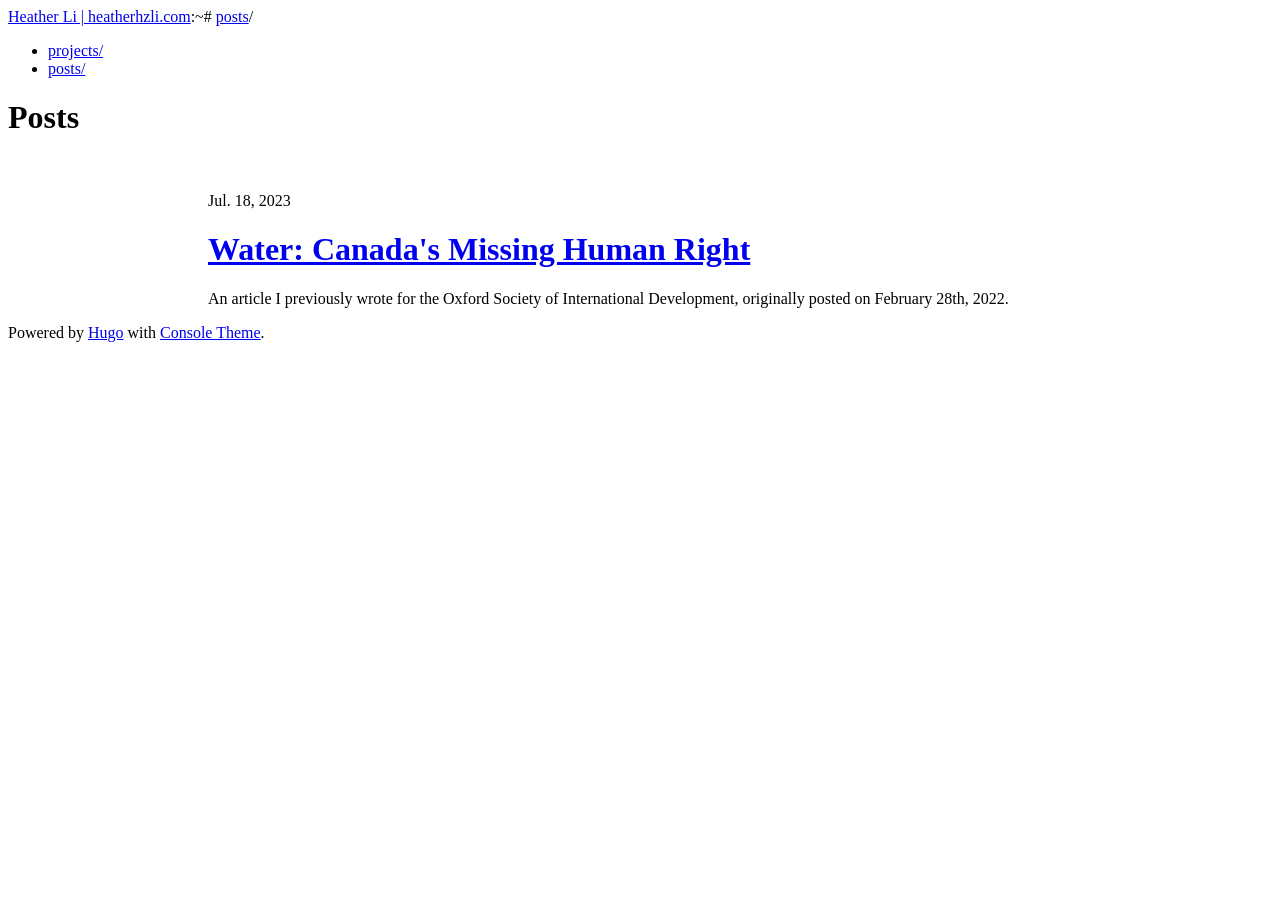
<file: public/posts/index.html>
<!DOCTYPE html>
<html lang="en-uk">
<head>
    <meta charset="utf-8">
    <meta http-equiv="X-UA-Compatible" content="IE=edge">
    <title>Heather Li | heatherhzli.com/posts/</title>
    
    <meta name="viewport" content="width=device-width, initial-scale=1">
    <meta name="robots" content="all,follow">
    <meta name="googlebot" content="index,follow,snippet,archive">
    <link rel="stylesheet" href="http://example.org/hugo-theme-console/css/terminal-0.7.2.min.css">
    <link rel="stylesheet" href="http://example.org/hugo-theme-console/css/animate-4.1.1.min.css">
    <link rel="stylesheet" href="http://example.org/hugo-theme-console/css/console.css">
    
      <!--[if lt IE 9]>
          <script src="https://oss.maxcdn.com/html5shiv/3.7.2/html5shiv.min.js"></script>
          <script src="https://oss.maxcdn.com/respond/1.4.2/respond.min.js"></script>
      <![endif]-->
       
      <link href="http://example.org/posts/index.xml" rel="alternate" type="application/rss+xml" title="Heather Li | heatherhzli.com" />
    <meta property="og:title" content="Posts" />
<meta property="og:description" content="" />
<meta property="og:type" content="website" />
<meta property="og:url" content="http://example.org/posts/" />


<meta name="twitter:title" content="Posts"/>
<meta name="twitter:description" content=""/>

</head>
<body class="terminal">
    <div class="container">
        <div class="terminal-nav">
          <header class="terminal-logo">
            <div class="logo terminal-prompt">
              
              
              <a href="http://example.org/" class="no-style site-name">Heather Li | heatherhzli.com</a>:~# 
              <a href='http://example.org/posts'>posts</a>/</div></header>
          <nav class="terminal-menu">
            <ul vocab="https://schema.org/" typeof="BreadcrumbList">
                
                <li><a href="http://example.org/projects/" typeof="ListItem">projects/</a></li>
                
                <li><a href="http://example.org/posts/" typeof="ListItem">posts/</a></li>
                
            </ul>
          </nav>
        </div>
    </div>

    <div class="container " >
        

<style>
    .posts-list {
        position: relative;
        padding-left: 200px;
        top: 0;}

</style>

<h1>Posts</h1>
<br/>


<div class="posts-list">

    
        <div class="post">
            <p>
                <div class="date">Jul. 18, 2023</div>    
                <h1><a href="http://example.org/posts/water/" title="Water: Canada&#39;s Missing Human Right">Water: Canada&#39;s Missing Human Right</a></h1>
                <p>An article I previously wrote for the Oxford Society of International Development, originally posted on February 28th, 2022.</p>
            </p>
        </div>
    

</div>


        <div class="footer">
    Powered by <a href="https://gohugo.io/">Hugo</a> with
    <a href="https://github.com/mrmierzejewski/hugo-theme-console/">Console Theme</a>. 
</div>

    </div>
  </body>
</html>
</file>
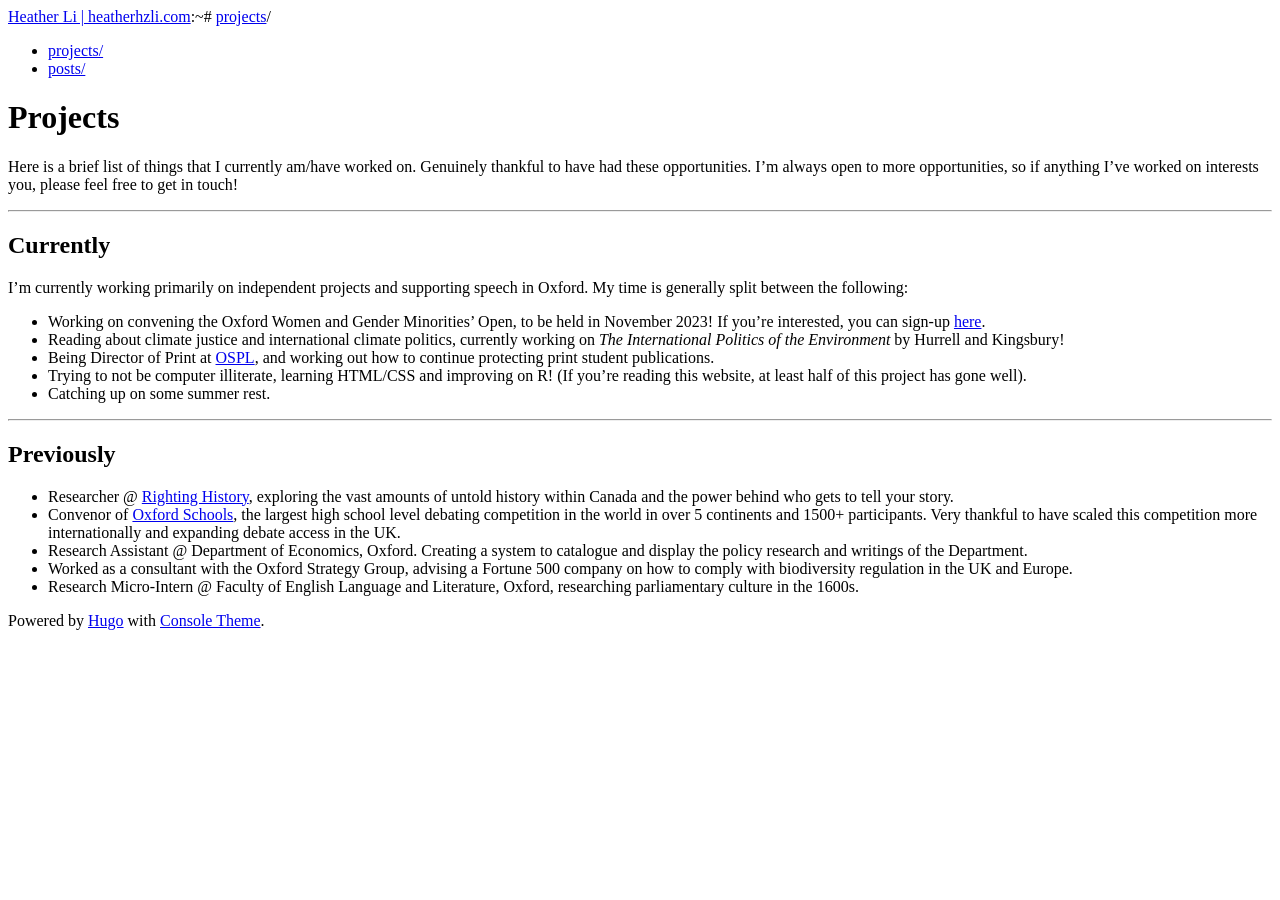
<file: public/projects/index.html>
<!DOCTYPE html>
<html lang="en-uk">
<head>
    <meta charset="utf-8">
    <meta http-equiv="X-UA-Compatible" content="IE=edge">
    <title>Heather Li | heatherhzli.com/projects/</title>
    
    <meta name="viewport" content="width=device-width, initial-scale=1">
    <meta name="robots" content="all,follow">
    <meta name="googlebot" content="index,follow,snippet,archive">
    <link rel="stylesheet" href="http://example.org/hugo-theme-console/css/terminal-0.7.2.min.css">
    <link rel="stylesheet" href="http://example.org/hugo-theme-console/css/animate-4.1.1.min.css">
    <link rel="stylesheet" href="http://example.org/hugo-theme-console/css/console.css">
    
      <!--[if lt IE 9]>
          <script src="https://oss.maxcdn.com/html5shiv/3.7.2/html5shiv.min.js"></script>
          <script src="https://oss.maxcdn.com/respond/1.4.2/respond.min.js"></script>
      <![endif]-->
       <meta property="og:title" content="Projects" />
<meta property="og:description" content="" />
<meta property="og:type" content="article" />
<meta property="og:url" content="http://example.org/projects/" /><meta property="article:published_time" content="2023-07-18T23:54:30+01:00" />



<meta name="twitter:title" content="Projects"/>
<meta name="twitter:description" content="Here is a brief list of things that I currently am/have worked on. Genuinely thankful to have had these opportunities. I&rsquo;m always open to more opportunities, so if anything I&rsquo;ve worked on interests you, please feel free to get in touch!
Currently I&rsquo;m currently working primarily on independent projects and supporting speech in Oxford. My time is generally split between the following:
Working on convening the Oxford Women and Gender Minorities&rsquo; Open, to be held in November 2023!"/>

</head>
<body class="terminal">
    <div class="container">
        <div class="terminal-nav">
          <header class="terminal-logo">
            <div class="logo terminal-prompt">
              
              
              <a href="http://example.org/" class="no-style site-name">Heather Li | heatherhzli.com</a>:~# 
              <a href='http://example.org/projects'>projects</a>/</div></header>
          <nav class="terminal-menu">
            <ul vocab="https://schema.org/" typeof="BreadcrumbList">
                
                <li><a href="http://example.org/projects/" typeof="ListItem">projects/</a></li>
                
                <li><a href="http://example.org/posts/" typeof="ListItem">posts/</a></li>
                
            </ul>
          </nav>
        </div>
    </div>

    <div class="container " >
        
<h1>Projects</h1>
<p>Here is a brief list of things that I currently am/have worked on. Genuinely thankful to have had these opportunities. I&rsquo;m always open to more opportunities, so if anything I&rsquo;ve worked on interests you, please feel free to get in touch!</p>
<hr>
<h2 id="currently">Currently</h2>
<p>I&rsquo;m currently working primarily on independent projects and supporting speech in Oxford. My time is generally split between the following:</p>
<ul>
<li>Working on convening the Oxford Women and Gender Minorities&rsquo; Open, to be held in November 2023! If you&rsquo;re interested, you can sign-up <a href="https://www.facebook.com/events/232380076228393?active_tab=about">here</a>.</li>
<li>Reading about climate justice and international climate politics, currently working on <em>The International Politics of the Environment</em> by Hurrell and Kingsbury!</li>
<li>Being Director of Print at <a href="ospl.org">OSPL</a>, and working out how to continue protecting print student publications.</li>
<li>Trying to not be computer illiterate, learning HTML/CSS and improving on R! (If you&rsquo;re reading this website, at least half of this project has gone well).</li>
<li>Catching up on some summer rest.</li>
</ul>
<hr>
<h2 id="previously">Previously</h2>
<ul>
<li>Researcher @ <a href="rightinghistory.ca">Righting History</a>, exploring the vast amounts of untold history within Canada and the power behind who gets to tell your story.</li>
<li>Convenor of <a href="oxfordschools.net">Oxford Schools</a>, the largest high school level debating competition in the world in over 5 continents and 1500+ participants. Very thankful to have scaled this competition more internationally and expanding debate access in the UK.</li>
<li>Research Assistant @ Department of Economics, Oxford. Creating a system to catalogue and display the policy research and writings of the Department.</li>
<li>Worked as a consultant with the Oxford Strategy Group, advising a Fortune 500 company on how to comply with biodiversity regulation in the UK and Europe.</li>
<li>Research Micro-Intern @ Faculty of English Language and Literature, Oxford, researching parliamentary culture in the 1600s.</li>
</ul>


        <div class="footer">
    Powered by <a href="https://gohugo.io/">Hugo</a> with
    <a href="https://github.com/mrmierzejewski/hugo-theme-console/">Console Theme</a>. 
</div>

    </div>
  </body>
</html>
</file>
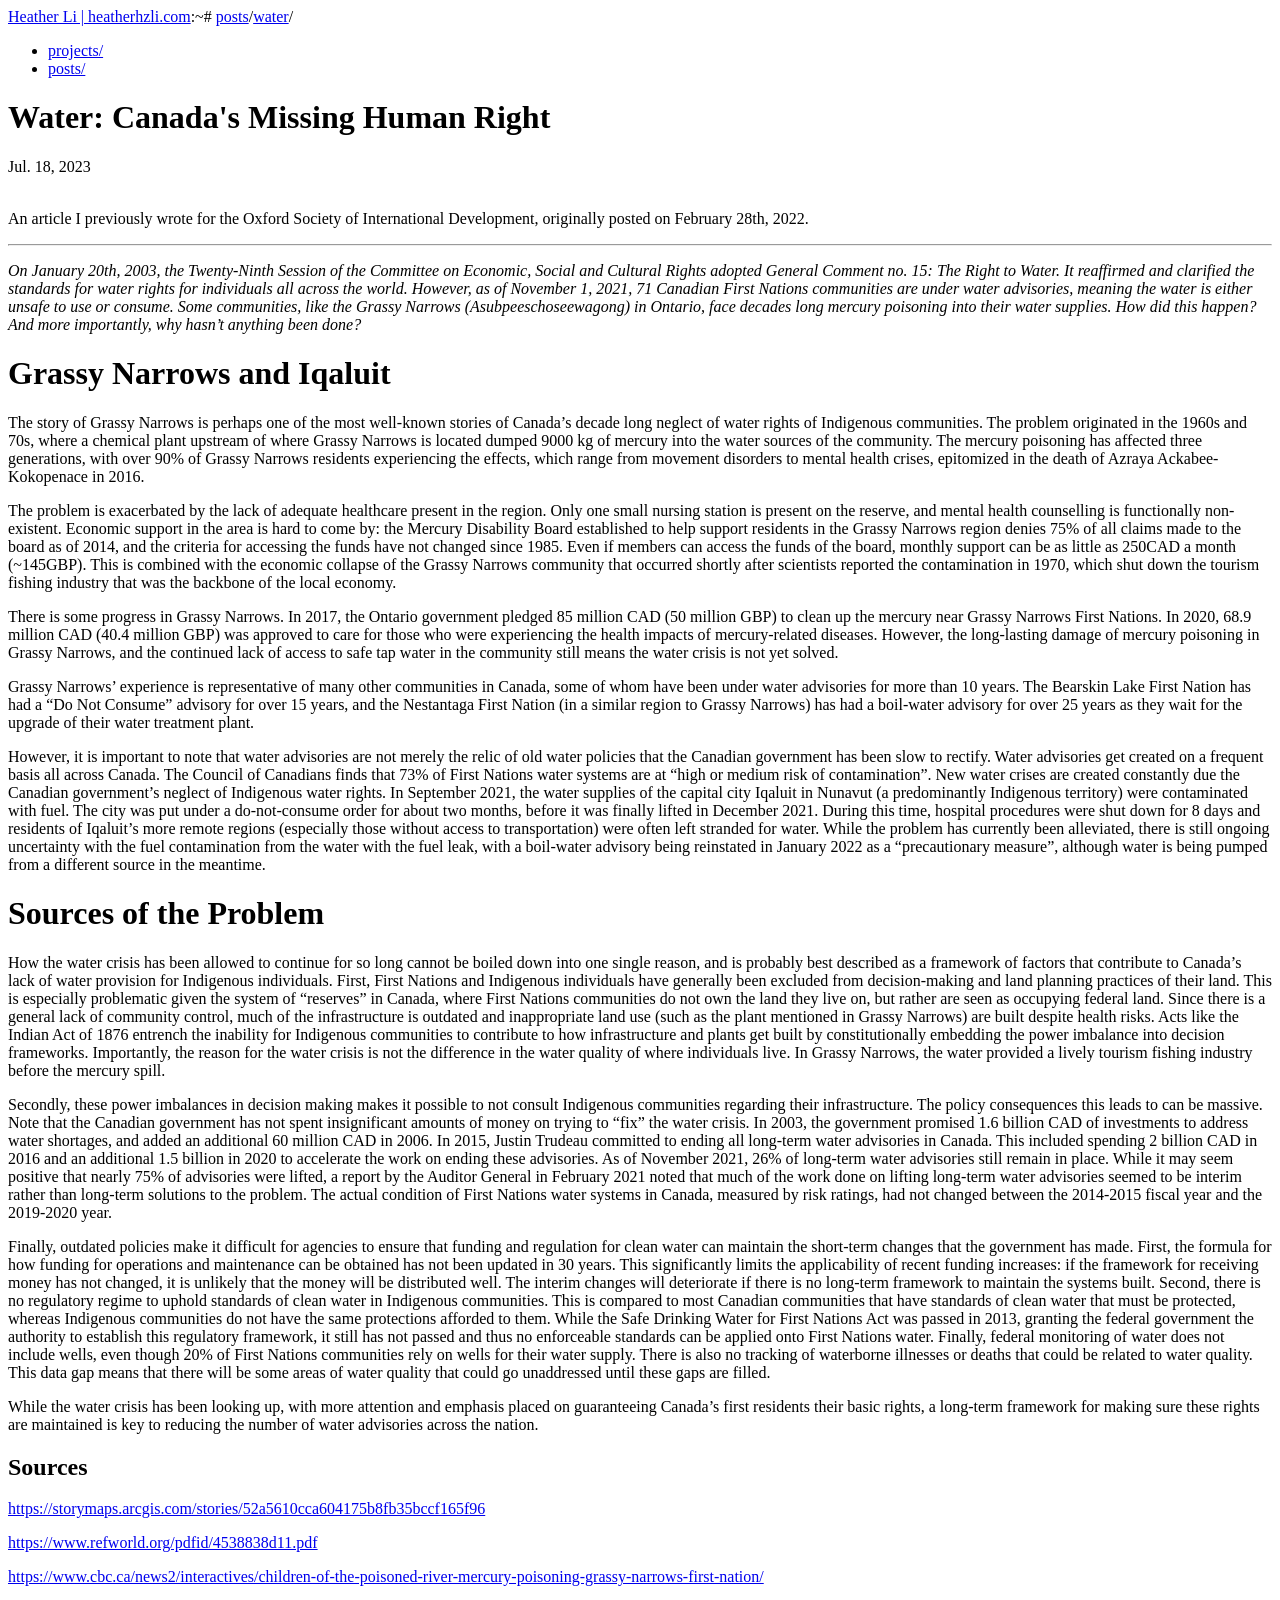
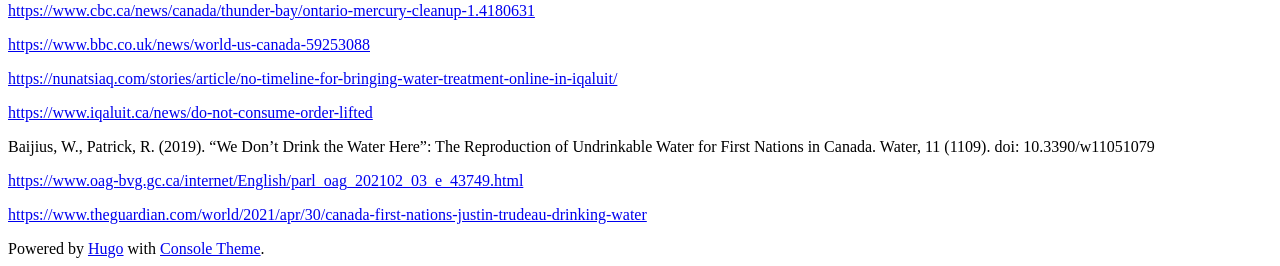
<file: public/posts/water/index.html>
<!DOCTYPE html>
<html lang="en-uk">
<head>
    <meta charset="utf-8">
    <meta http-equiv="X-UA-Compatible" content="IE=edge">
    <title>Heather Li | heatherhzli.com/posts/water/</title>
    
    <meta name="viewport" content="width=device-width, initial-scale=1">
    <meta name="robots" content="all,follow">
    <meta name="googlebot" content="index,follow,snippet,archive">
    <link rel="stylesheet" href="http://example.org/hugo-theme-console/css/terminal-0.7.2.min.css">
    <link rel="stylesheet" href="http://example.org/hugo-theme-console/css/animate-4.1.1.min.css">
    <link rel="stylesheet" href="http://example.org/hugo-theme-console/css/console.css">
    
      <!--[if lt IE 9]>
          <script src="https://oss.maxcdn.com/html5shiv/3.7.2/html5shiv.min.js"></script>
          <script src="https://oss.maxcdn.com/respond/1.4.2/respond.min.js"></script>
      <![endif]-->
       <meta property="og:title" content="Water: Canada&#39;s Missing Human Right" />
<meta property="og:description" content="" />
<meta property="og:type" content="article" />
<meta property="og:url" content="http://example.org/posts/water/" /><meta property="article:published_time" content="2023-07-18T16:44:19+01:00" />



<meta name="twitter:title" content="Water: Canada&#39;s Missing Human Right"/>
<meta name="twitter:description" content="An article I previously wrote for the Oxford Society of International Development, originally posted on February 28th, 2022."/>

</head>
<body class="terminal">
    <div class="container">
        <div class="terminal-nav">
          <header class="terminal-logo">
            <div class="logo terminal-prompt">
              
              
              <a href="http://example.org/" class="no-style site-name">Heather Li | heatherhzli.com</a>:~# 
              <a href='http://example.org/posts'>posts</a>/<a href='http://example.org/posts/water'>water</a>/</div></header>
          <nav class="terminal-menu">
            <ul vocab="https://schema.org/" typeof="BreadcrumbList">
                
                <li><a href="http://example.org/projects/" typeof="ListItem">projects/</a></li>
                
                <li><a href="http://example.org/posts/" typeof="ListItem">posts/</a></li>
                
            </ul>
          </nav>
        </div>
    </div>

    <div class="container " >
        
<h1>Water: Canada&#39;s Missing Human Right</h1>

Jul. 18, 2023


<br/><br/>
<p>An article I previously wrote for the Oxford Society of International Development, originally posted on February 28th, 2022.</p>
<hr>
<p><em>On January 20th, 2003, the Twenty-Ninth Session of the Committee on Economic, Social and Cultural Rights adopted General Comment no. 15: The Right to Water. It reaffirmed and clarified the standards for water rights for individuals all across the world. However, as of November 1, 2021, 71 Canadian First Nations communities are under water advisories, meaning the water is either unsafe to use or consume. Some communities, like the Grassy Narrows (Asubpeeschoseewagong) in Ontario, face decades long mercury poisoning into their water supplies. How did this happen? And more importantly, why hasn’t anything been done?</em></p>
<h1 id="grassy-narrows-and-iqaluit">Grassy Narrows and Iqaluit</h1>
<p>The story of Grassy Narrows is perhaps one of the most well-known stories of Canada’s decade long neglect of water rights of Indigenous communities. The problem originated in the 1960s and 70s, where a chemical plant upstream of where Grassy Narrows is located dumped 9000 kg of mercury into the water sources of the community. The mercury poisoning has affected three generations, with over 90% of Grassy Narrows residents experiencing the effects, which range from movement disorders to mental health crises, epitomized in the death of Azraya Ackabee-Kokopenace in 2016.</p>
<p>The problem is exacerbated by the lack of adequate healthcare present in the region. Only one small nursing station is present on the reserve, and mental health counselling is functionally non-existent. Economic support in the area is hard to come by: the Mercury Disability Board established to help support residents in the Grassy Narrows region denies 75% of all claims made to the board as of 2014, and the criteria for accessing the funds have not changed since 1985. Even if members can access the funds of the board, monthly support can be as little as 250CAD a month (~145GBP). This is combined with the economic collapse of the Grassy Narrows community that occurred shortly after scientists reported the contamination in 1970, which shut down the tourism fishing industry that was the backbone of the local economy.</p>
<p>There is some progress in Grassy Narrows. In 2017, the Ontario government pledged 85 million CAD (50 million GBP) to clean up the mercury near Grassy Narrows First Nations. In 2020, 68.9 million CAD (40.4 million GBP) was approved to care for those who were experiencing the health impacts of mercury-related diseases. However, the long-lasting damage of mercury poisoning in Grassy Narrows, and the continued lack of access to safe tap water in the community still means the water crisis is not yet solved.</p>
<p>Grassy Narrows’ experience is representative of many other communities in Canada, some of whom have been under water advisories for more than 10 years. The Bearskin Lake First Nation has had a “Do Not Consume” advisory for over 15 years, and the Nestantaga First Nation (in a similar region to Grassy Narrows) has had a boil-water advisory for over 25 years as they wait for the upgrade of their water treatment plant.</p>
<p>However, it is important to note that water advisories are not merely the relic of old water policies that the Canadian government has been slow to rectify. Water advisories get created on a frequent basis all across Canada. The Council of Canadians finds that 73% of First Nations water systems are at “high or medium risk of contamination”. New water crises are created constantly due the Canadian government’s neglect of Indigenous water rights. In September 2021, the water supplies of the capital city Iqaluit in Nunavut (a predominantly Indigenous territory) were contaminated with fuel. The city was put under a do-not-consume order for about two months, before it was finally lifted in December 2021. During this time, hospital procedures were shut down for 8 days and residents of Iqaluit’s more remote regions (especially those without access to transportation) were often left stranded for water. While the problem has currently been alleviated, there is still ongoing uncertainty with the fuel contamination from the water with the fuel leak, with a boil-water advisory being reinstated in January 2022 as a “precautionary measure”, although water is being pumped from a different source in the meantime.</p>
<h1 id="sources-of-the-problem">Sources of the Problem</h1>
<p>How the water crisis has been allowed to continue for so long cannot be boiled down into one single reason, and is probably best described as a framework of factors that contribute to Canada’s lack of water provision for Indigenous individuals. First, First Nations and Indigenous individuals have generally been excluded from decision-making and land planning practices of their land. This is especially problematic given the system of “reserves” in Canada, where First Nations communities do not own the land they live on, but rather are seen as occupying federal land. Since there is a general lack of community control, much of the infrastructure is outdated and inappropriate land use (such as the plant mentioned in Grassy Narrows) are built despite health risks. Acts like the Indian Act of 1876 entrench the inability for Indigenous communities to contribute to how infrastructure and plants get built by constitutionally embedding the power imbalance into decision frameworks. Importantly, the reason for the water crisis is not the difference in the water quality of where individuals live. In Grassy Narrows, the water provided a lively tourism fishing industry before the mercury spill.</p>
<p>Secondly, these power imbalances in decision making makes it possible to not consult Indigenous communities regarding their infrastructure. The policy consequences this leads to can be massive. Note that the Canadian government has not spent insignificant amounts of money on trying to “fix” the water crisis. In 2003, the government promised 1.6 billion CAD of investments to address water shortages, and added an additional 60 million CAD in 2006. In 2015, Justin Trudeau committed to ending all long-term water advisories in Canada. This included spending 2 billion CAD in 2016 and an additional 1.5 billion in 2020 to accelerate the work on ending these advisories. As of November 2021, 26% of long-term water advisories still remain in place. While it may seem positive that nearly 75% of advisories were lifted, a report by the Auditor General in February 2021 noted that much of the work done on lifting long-term water advisories seemed to be interim rather than long-term solutions to the problem. The actual condition of First Nations water systems in Canada, measured by risk ratings, had not changed between the 2014-2015 fiscal year and the 2019-2020 year.</p>
<p>Finally, outdated policies make it difficult for agencies to ensure that funding and regulation for clean water can maintain the short-term changes that the government has made. First, the formula for how funding for operations and maintenance can be obtained has not been updated in 30 years. This significantly limits the applicability of recent funding increases: if the framework for receiving money has not changed, it is unlikely that the money will be distributed well. The interim changes will deteriorate if there is no long-term framework to maintain the systems built. Second, there is no regulatory regime to uphold standards of clean water in Indigenous communities. This is compared to most Canadian communities that have standards of clean water that must be protected, whereas Indigenous communities do not have the same protections afforded to them. While the Safe Drinking Water for First Nations Act was passed in 2013, granting the federal government the authority to establish this regulatory framework, it still has not passed and thus no enforceable standards can be applied onto First Nations water. Finally, federal monitoring of water does not include wells, even though 20% of First Nations communities rely on wells for their water supply. There is also no tracking of waterborne illnesses or deaths that could be related to water quality. This data gap means that there will be some areas of water quality that could go unaddressed until these gaps are filled.</p>
<p>While the water crisis has been looking up, with more attention and emphasis placed on guaranteeing Canada’s first residents their basic rights, a long-term framework for making sure these rights are maintained is key to reducing the number of water advisories across the nation.</p>
<h2 id="sources">Sources</h2>
<p><a href="https://storymaps.arcgis.com/stories/52a5610cca604175b8fb35bccf165f96">https://storymaps.arcgis.com/stories/52a5610cca604175b8fb35bccf165f96</a></p>
<p><a href="https://www.refworld.org/pdfid/4538838d11.pdf">https://www.refworld.org/pdfid/4538838d11.pdf</a></p>
<p><a href="https://www.cbc.ca/news2/interactives/children-of-the-poisoned-river-mercury-poisoning-grassy-narrows-first-nation/">https://www.cbc.ca/news2/interactives/children-of-the-poisoned-river-mercury-poisoning-grassy-narrows-first-nation/</a></p>
<p><a href="https://www.cbc.ca/news/canada/thunder-bay/ontario-mercury-cleanup-1.4180631">https://www.cbc.ca/news/canada/thunder-bay/ontario-mercury-cleanup-1.4180631</a></p>
<p><a href="https://www.bbc.co.uk/news/world-us-canada-59253088">https://www.bbc.co.uk/news/world-us-canada-59253088</a></p>
<p><a href="https://nunatsiaq.com/stories/article/no-timeline-for-bringing-water-treatment-online-in-iqaluit/">https://nunatsiaq.com/stories/article/no-timeline-for-bringing-water-treatment-online-in-iqaluit/</a></p>
<p><a href="https://www.iqaluit.ca/news/do-not-consume-order-lifted">https://www.iqaluit.ca/news/do-not-consume-order-lifted</a></p>
<p>Baijius, W., Patrick, R. (2019). “We Don’t Drink the Water Here”: The Reproduction of Undrinkable Water for First Nations in Canada. Water, 11 (1109). doi: 10.3390/w11051079</p>
<p><a href="https://www.oag-bvg.gc.ca/internet/English/parl_oag_202102_03_e_43749.html">https://www.oag-bvg.gc.ca/internet/English/parl_oag_202102_03_e_43749.html</a></p>
<p><a href="https://www.theguardian.com/world/2021/apr/30/canada-first-nations-justin-trudeau-drinking-water">https://www.theguardian.com/world/2021/apr/30/canada-first-nations-justin-trudeau-drinking-water</a></p>


        <div class="footer">
    Powered by <a href="https://gohugo.io/">Hugo</a> with
    <a href="https://github.com/mrmierzejewski/hugo-theme-console/">Console Theme</a>. 
</div>

    </div>
  </body>
</html>
</file>
